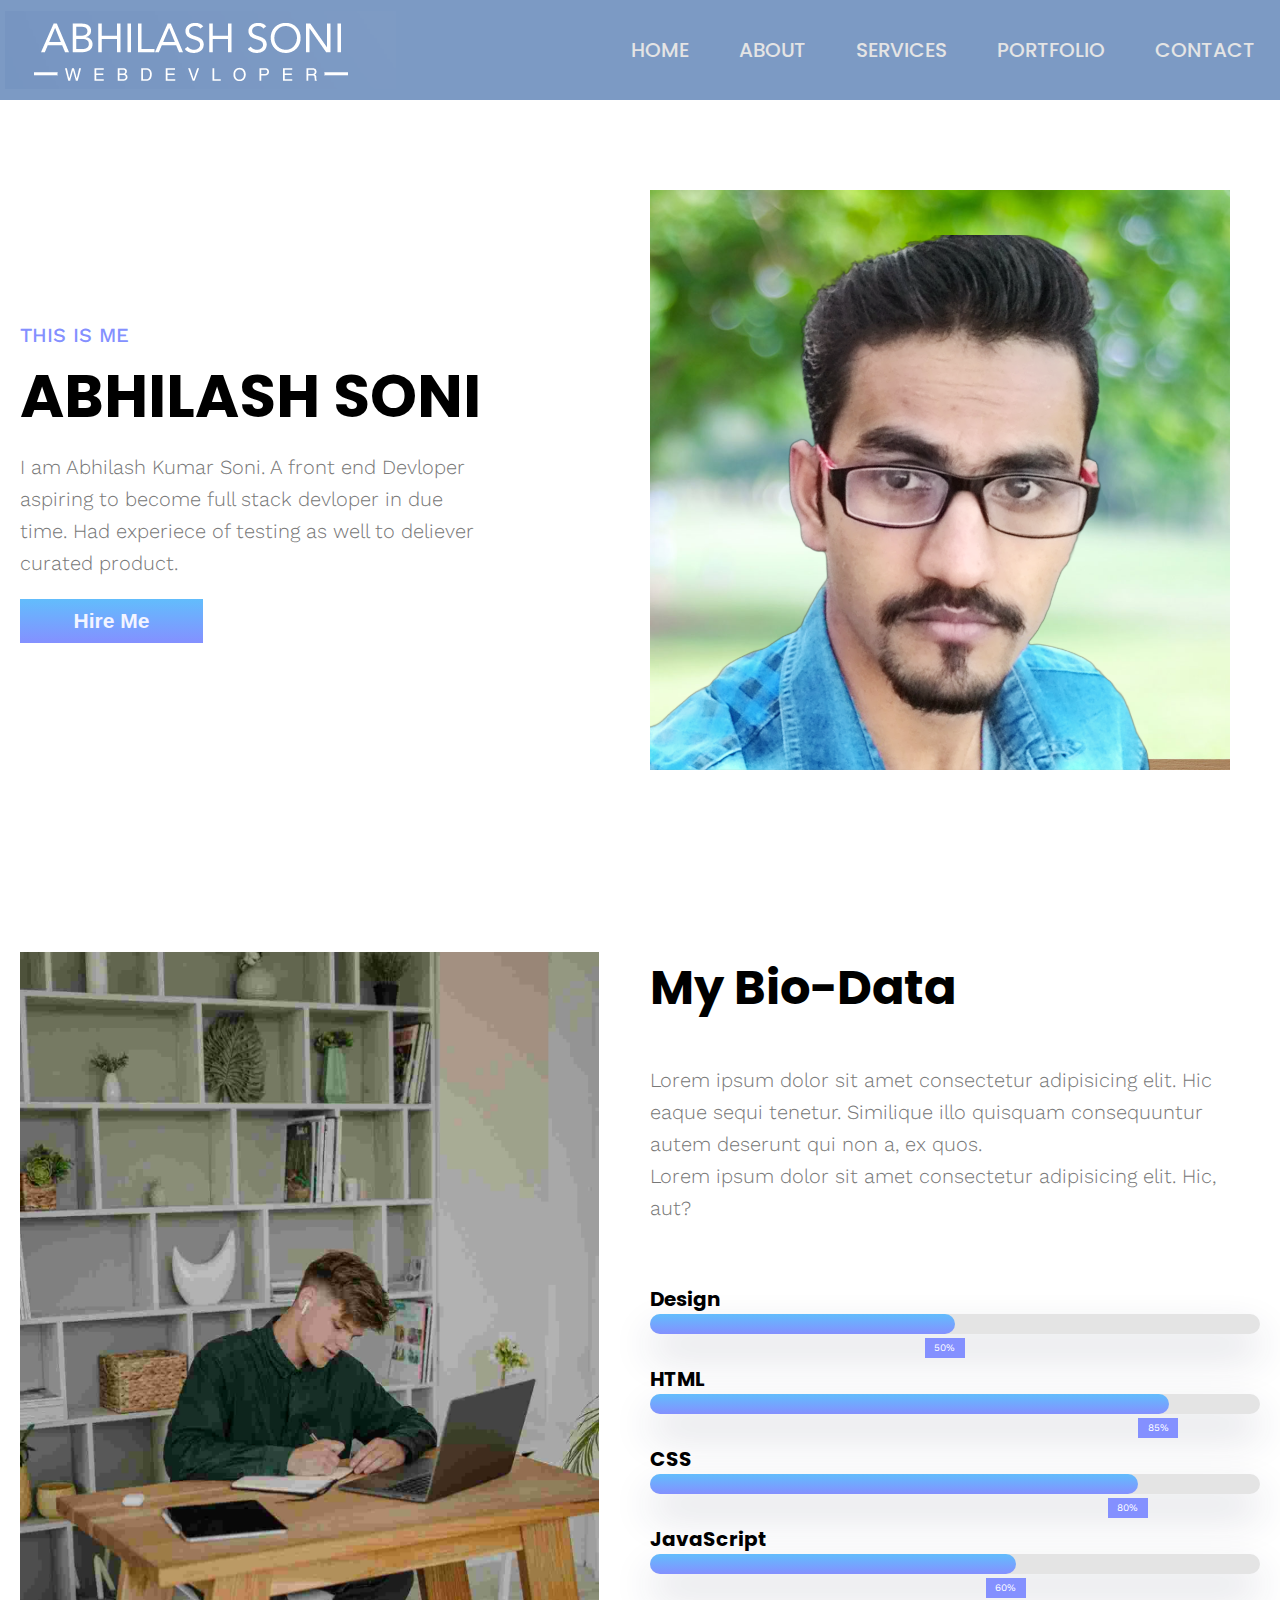
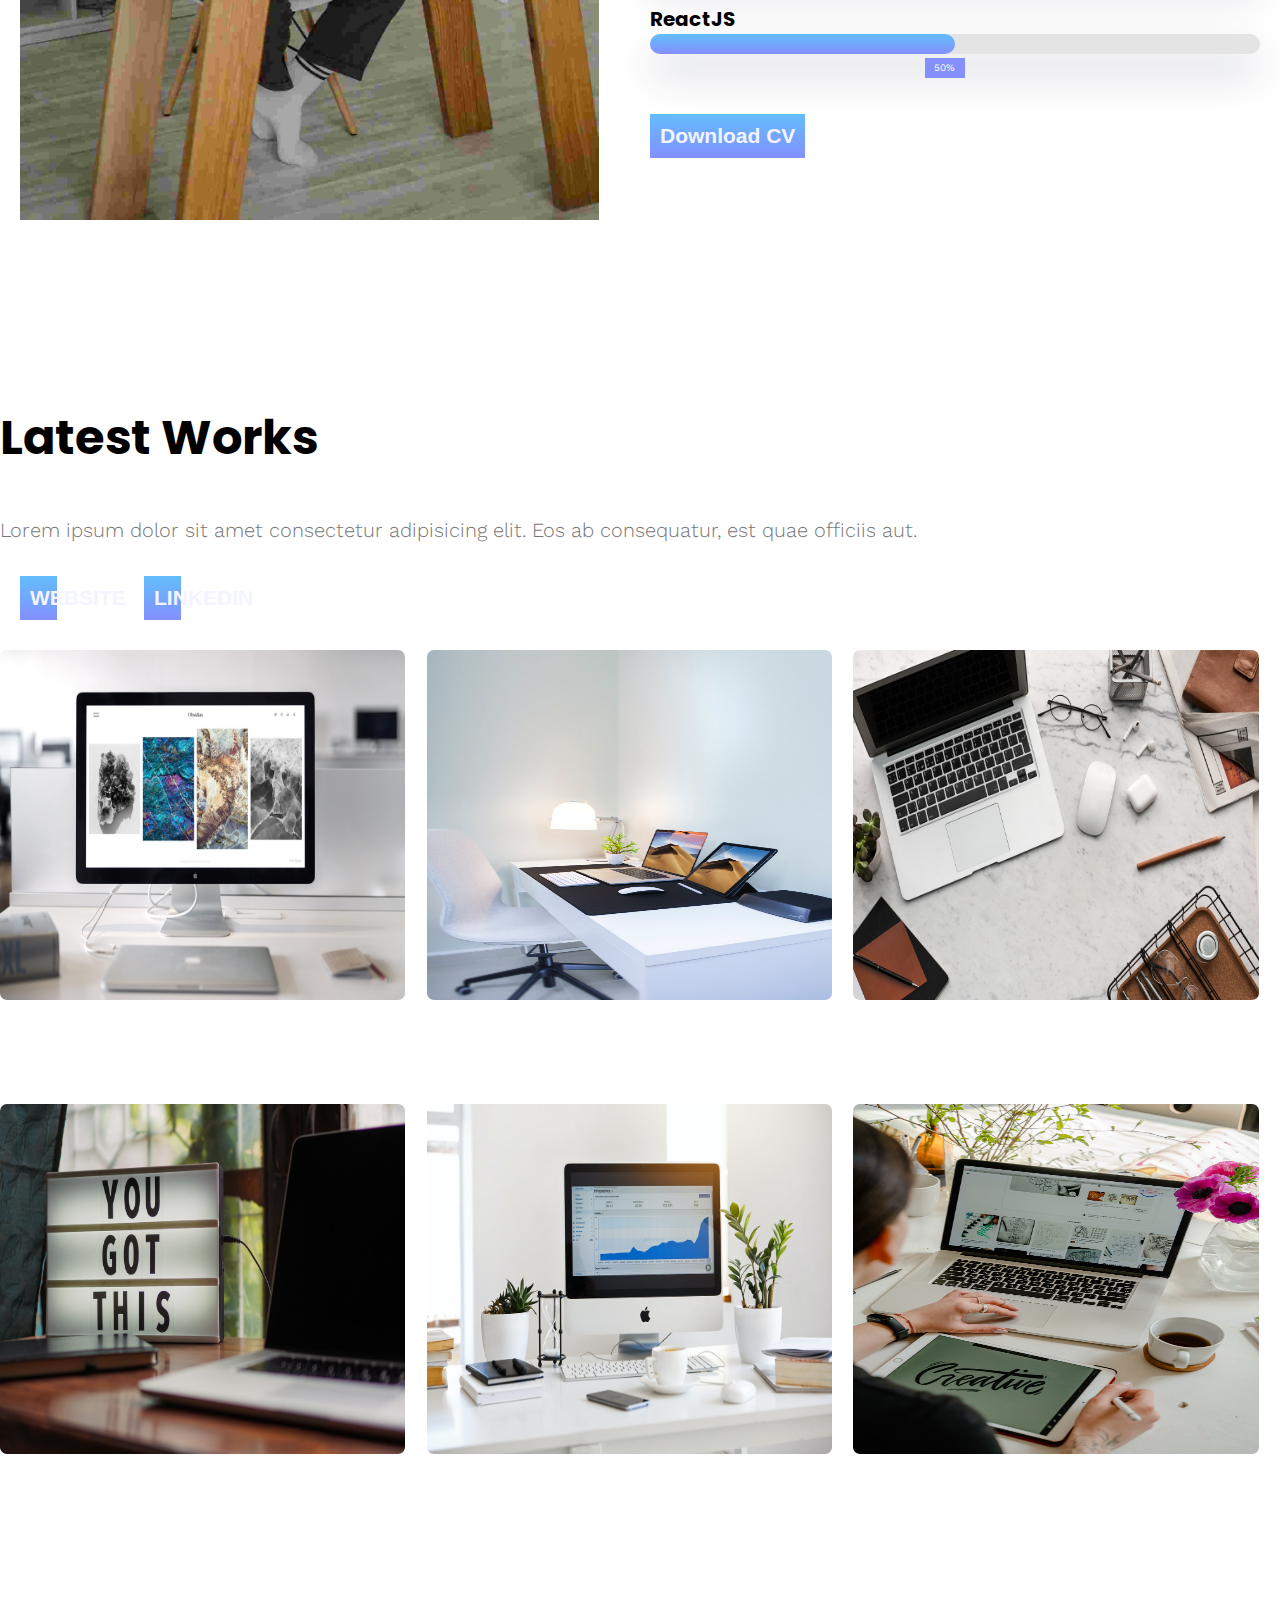
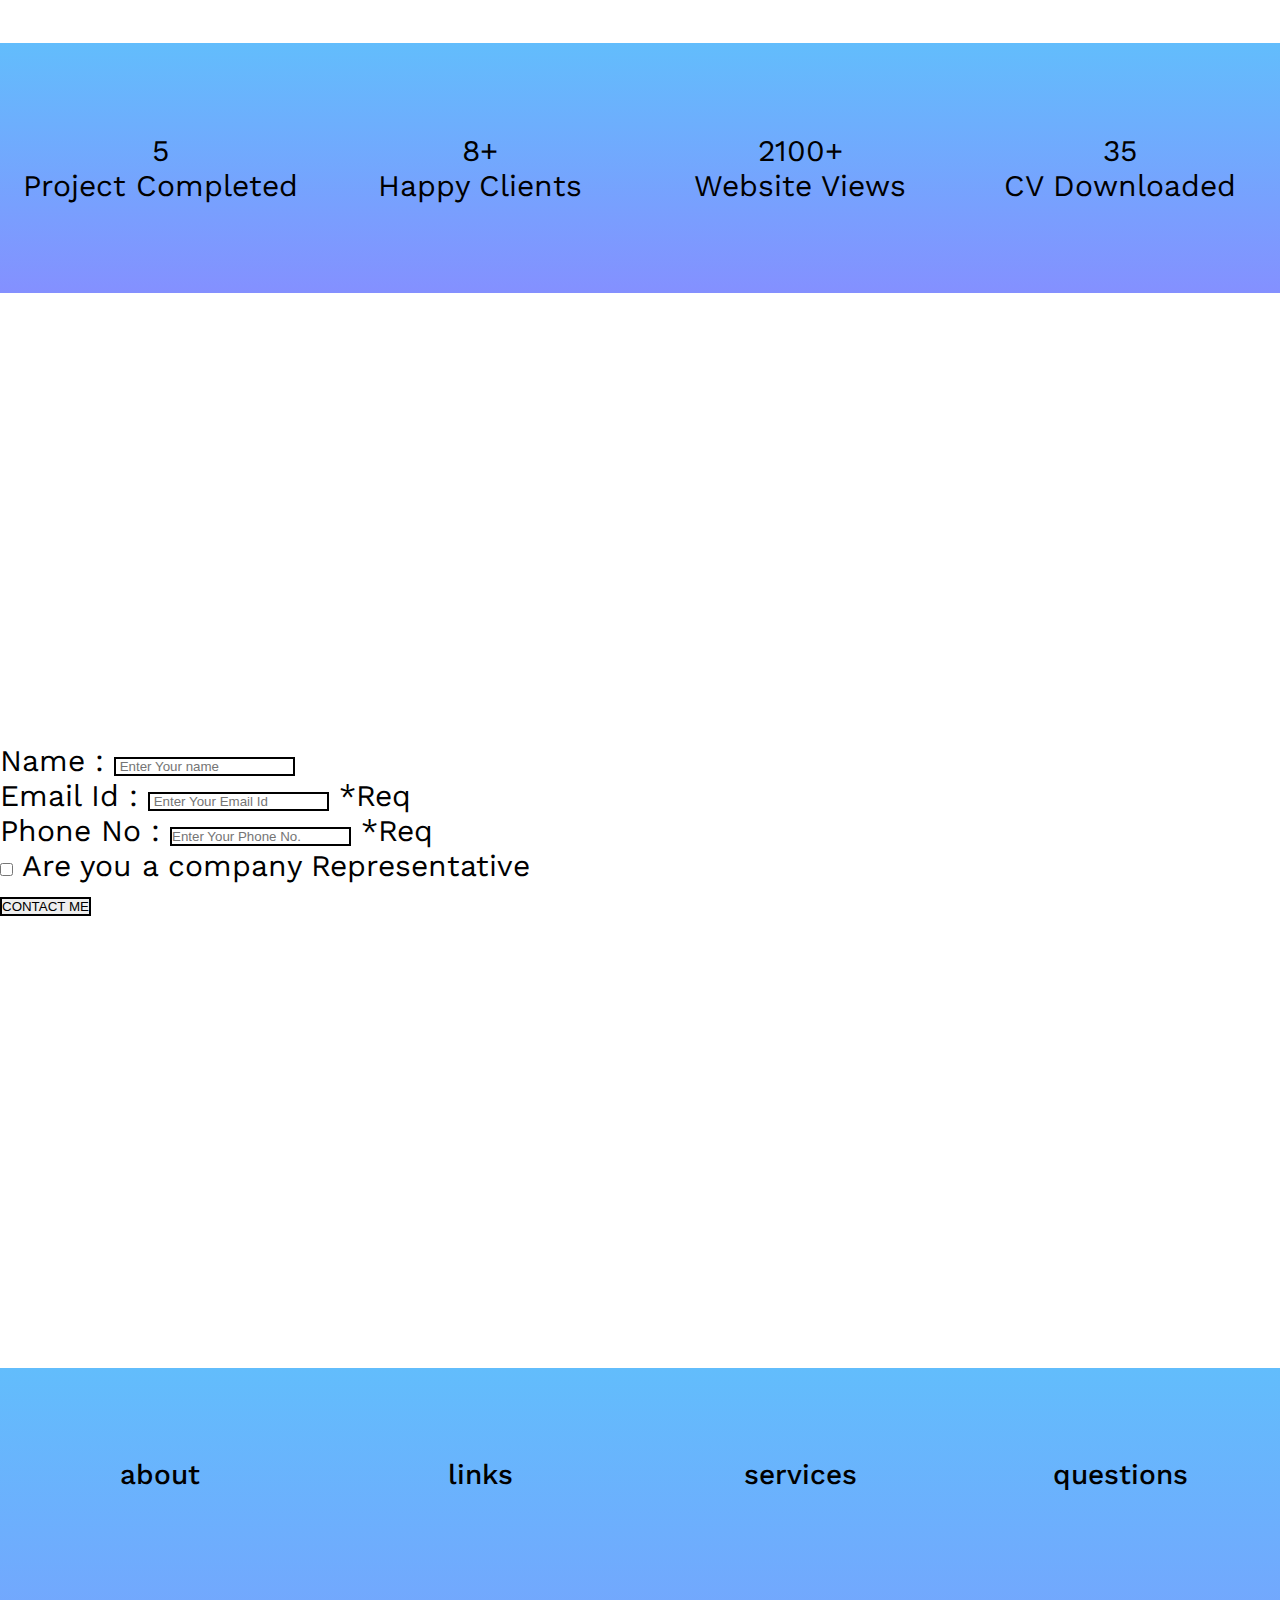
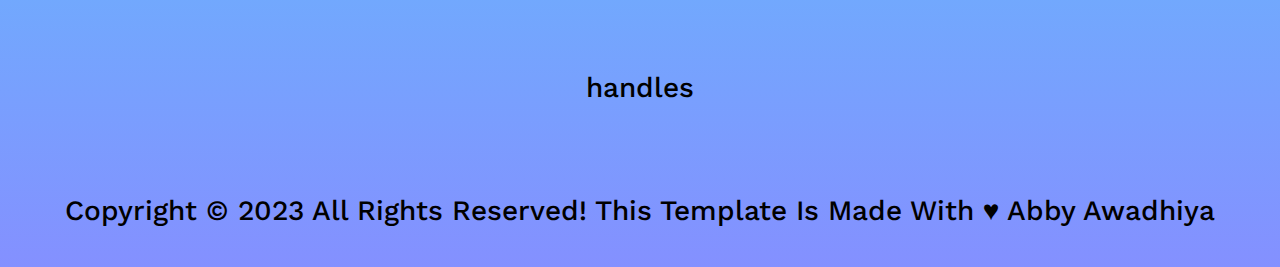
<file: index.html>
<!DOCTYPE html>
<html lang="en">
<head>
    <meta charset="UTF-8">
    <meta http-equiv="X-UA-Compatible" content="IE=edge">
    <meta name="viewport" content="width=device-width, initial-scale=1.0">
    <title>Abby Portfolio</title>

    <link rel="stylesheet" href="Index.css">
    <script src="./React.js"></script>
    
</head>

<body>
<header>
    <img 
    class="logo"
    src="./Images/logo1.png"
    alt="Abby Technical">

    <nav>
        <ul class="nav">
            <li id="A"><a class="home-link link" href="#">HOME</a></li>
            <li id="B"><a class="about-link link" href="#biodata-section">ABOUT</a></li>
            <li id="C"><a class="service-link link" href="#service-section">SERVICES</a></li>
        <li id="D"><a class="portfolio-link link" href="#portfolio-section">PORTFOLIO</a></li>
            <li id="E"><a class="contact-link link" href="#contact-section">CONTACT</a></li>
        </ul>
        <!-- <a target="_blank" href="https://icons8.com/icon/59832/menu">Menu</a> icon by <a target="_blank" href="https://icons8.com">Icons8</a> -->
    </nav>

</header>

<MAIN>       
<!--                 HOME SECTION
 this section displays my photo, name and tagline.
    -->
<section id="home-section" class="grid">
    <div class="lefthome gridbox">
    <p class="tophead">This is me</p>
    <h1> ABHILASH SONI </h1>
    <p class="subhead">I am Abhilash Kumar Soni. A front end Devloper aspiring to become full stack devloper in due time. Had experiece of testing as well to deliever curated product.</p>
    <button><a class="btn-hireme btn" href="#contact-section">Hire Me</a></button>
    </div>

    <div class="righthome gridbox">
    <img src="./Images/HeroB.png" alt="home image">
    </div>
</section>

<!--===================================
        Biodata section starts
======================================= -->

<section id="biodata-section "class="grid">
<div class="leftbio gridbox">
    <img src="./Images/lazy1.jpg" alt="biodata img">
</div>

<div class="rightbio gridbox">

    <h2 class="section-head">My Bio-data</h2>

    <p>Lorem ipsum dolor sit amet consectetur adipisicing elit. Hic eaque sequi tenetur. Similique illo quisquam consequuntur autem deserunt qui non a, ex quos.</p> 
    <p>Lorem ipsum dolor sit amet consectetur adipisicing elit. Hic, aut?</p>

    <ul class="bio-list">
        <li class="biodata-stats">
            <h3>Design</h3>
            <span class="bio-Progressbar designbar">
                <div class="value">50%</div></span>
            
        </li>
        <li class="biodata-stats">
            <h3>HTML</h3>
            <span class="bio-Progressbar htmlbar">
                <div class="value u1">85%</div></span>
        </li>
        <li class="biodata-stats">
            <h3>CSS</h3>
            <span class="bio-Progressbar cssbar">
                <div class="value one">80%</div></span>
        </li>
        <li class="biodata-stats">
            <h3>JavaScript</h3>
            <span class="bio-Progressbar scriptbar">
                <div class="value two">60%</div></span>
        </li>
        <li class="biodata-stats">
            <h3>ReactJS</h3>
            <span class="bio-Progressbar reactbar">
                <div class="value three">50%</div></span>
        </li>
    </ul>
   <button><a class="btn-downloadcv btn" href="./Resume/Abhilash_ManualTester.pdf">Download CV</a></button>
</div>
</section>


<!-- ===================================
        Portfolio section starts
======================================= -->

<section class="portfolio-section">

<h2 class="section-head">Latest Works</h2>

<p>Lorem ipsum dolor sit amet consectetur adipisicing elit. Eos ab consequatur, est quae officiis aut.</p>

<div class="btn-port"> 
<button ><a class="website btn" href="#">WEBSITE</a></button>
<!-- Target is used to open link in new tab -->
<button ><a class="linkedin btn" href="http://linkedin.com" target="_blank">LINKEDIN</a></button>
</div>

<div class="container">
    <div class="img-under box1">
        <img src="./Images/folio/1.jpg" alt="first site">
        <span class="overlay">
            <a href="http://www.google.com" target="_blank" class="section-head">Project 1</a>
        </span>
    </div>

    <div class="img-under box2">
        <img src="./Images/folio/2.jpg" alt="">
            <span class="overlay">
                <a href="http://www.google.com" target="_blank" class="section-head">Project 2</a>
            </span>
    </div>

    <div class="img-under">
        <img src="./Images/folio/3.jpg" alt="">
            <span class="overlay">
                <a href="http://www.google.com" target="_blank" class="section-head">Project 3</a>
            </span>
    </div>

    <div class="img-under">
        <img src="./Images/folio/4.jpg" alt="">
            <span class="overlay">
                <a href="http://www.google.com" target="_blank" class="section-head">Project 4</a>
            </span>
    </div>

    <div class="img-under box5">
        <img src="./Images/folio/5.jpg" alt="">
            <span class="overlay">
                <a href="http://www.google.com" target="_blank" class="section-head">Project 5</a>
            </span>
    </div>

    <div class="img-under box6">
        <img src="./Images/folio/6.jpg" alt="">
            <span class="overlay">
                <a href="http://www.google.com" target="_blank" class="section-head">Project 6</a>
            </span>
    </div>

</div>
</section>

<!-- Counter SECTION
This section is made to display teh stats of website
-->
<section class="stat-section">
    <div class="stat-box">
        <div class="stat-title">
            <span class="statbox1">5</span>
            Project Completed
        </div>
        <div class="stat-title">
            <span class="statbox2">8+</span>
            Happy Clients
        </div>
        <div class="stat-title">
            <span class="statbox3">2100+</span>
            Website Views
        </div>
        <div class="stat-title">
            <span class="statbox4">35</span>
            CV Downloaded
        </div>
    </div>
</section>

<!-- /* ===================================
        Resume section starts
======================================= -->
<section id="resume-section">


</section>



<!-- /* ===================================
        parrallax view
=======================================  -->
<section id="Para-section">


</section>



<!--  /* ===================================
        contact section starts
=======================================  -->
<section class="contact-section">
<form action="#" name="visitor-info" onsubmit="validation(event)">
    Name : <input type="text" id="uname" placeholder=" Enter Your name " value="">
        <span id="vis-name"> <br></span>
    Email Id : <input type="email" id="umail" placeholder=" Enter Your Email Id" value="" >
        <span id="vis-mail">*Req <br></span>
    Phone No : <input type="tel" id="unum" placeholder="Enter Your Phone No." value="">
        <span id="vis-num">*Req <br></span>
    <input type="checkbox" id="iscompany">
        <span id="is-com">Are you a company Representative <br></span>
    <input type="submit" value="CONTACT ME">
</form>

</section>







<!--                 SERVICE SECTION
        this section displays my proficiency in various skills 
    -->
    <section id="service-section"></section>


   
<!--                 CLIENT SECTION
        this section displays my proficiency in various skills 
    -->
    <section id="client-section"></section>

</MAIN>


<Footer>
<div class="footbox">
    <section class="about">about</section>
    <section class="link">links</section>
    <section class="services">services</section>
    <section class="question">questions</section>
    
</div>
<section class="socialmedia">handles</section>
Copyright &copy; 2023 All Rights Reserved! This Template Is Made With &hearts; Abby Awadhiya
</Footer>
</body>

</html>
</file>
<file: Index.css>
@import url("https://fonts.googleapis.com/css2?family=Libre+Franklin:wght@500;600;700&family=Poppins:wght@500;600;700;800&family=Rufina:wght@400;700&family=Work+Sans:wght@400;500&display=swap");

*{
    margin: 0;
    padding: 0;
    box-sizing: border-box;
}

html{
    font-size: 10px;
    font-family: "Work Sans", sans-serif;
}

:root {
    --heading: rgb(0 10 45);
    --para: #777777;
    --para-tint: #e4e4e4;
    --third: #fff;
    --helper: #8490ff;
    --helper-tint: #f3f4ff;
    --bg: #7c9ac4;
    --gradient: linear-gradient(0deg, rgb(132 144 255) 0%, rgb(98 189 252) 100%);
    --shadow: 0px 2rem 4rem 0px rgba(42, 46, 78, 0.2);
    --yellow: rgb(248, 248, 9);
    --white: white;

  }



h1,
h2,
h3,
h4 {
  font-family: "Rufina", serif;
  font-family: "Poppins", sans-serif;
}

h1{
    font-weight: 700;
    font-size: 6rem;
}
h3{
    font-size: 2rem;
}


p{
    color: var(--para);
    line-height: 1.6;
    font-weight: 300;
    font-size: 2rem;
}

/* to remove default blue colour line below anchor tag */
a{
    text-decoration: none;
}

li{
    list-style: none;
}

img{
    max-width: 95%;
}

button{
background: var(--gradient);
padding: 1rem;
border: none;
margin-right: 70%;
font-weight: 590;
font-size: 2.1rem;
cursor: pointer;
transition: all 0.4s ease;
}

.btn{
color: var(--helper-tint);
}

button:hover,
button:active{
    box-shadow: var(--shadow);
}

footer{
    background: var(--gradient);
    font-size: 2.8rem;
    text-align: center;
    padding-bottom: 4rem;
    font-weight: 500;
   
}
/* ===================================
header section starts
======================================= */

header{ 
    padding: 0 0.5rem;
    height: 10rem;
    background-color:var(--bg);
    display: flex;
    justify-content: space-between;
    align-items: center;
}

.nav{
    gap: 3rem;
    display:flex;
}

.link:link,
.link:visited{
  display: inline-block;
  text-decoration: none;
  font-size: 2rem;
  margin-right: 2rem;
  
  font-weight: 500;
  color:var(--para-tint);
  font-family: "Poppins", sans-serif;
  /* for transition on hover we need to add delay on previous property */
  transition: color o.3s linear;
}  

.link:hover,
.link:active{
color: var(--yellow);
}

/* ===================================
Reusable section
======================================= */

section{
    padding: 9rem 0;
}

.grid{
display: grid;
gap: 2rem;
grid-template-columns:repeat(2, 1fr);
margin: 0 2rem;
}

.gridbox{
    max-width: 50vw;
}

.section-head{
    font-size: 4.8rem;
    font-weight: 700;
    margin-bottom: 4rem;
    text-transform: capitalize;
    position: relative;
}
/* ===================================
        home section starts
======================================= */


.lefthome{
    display: flex;
    flex-direction: column;
    justify-content: center;
}

.tophead{
    text-transform: uppercase;
    font-weight: 500;
    font-size: 2rem;
    color: var(--helper);
}



.subhead{
    
 margin:1rem 15rem 2rem 0;
}

/* ===================================
        Biodata section starts
======================================= */

.bio-list{
padding: 6rem 0;
display: flex;
flex-direction: column;
gap: 3rem;
}

.bio-Progressbar{
    display: flex;
    height: 2rem;
    background-color:var(--para-tint);
    border-radius: 10rem;
    box-shadow: var(--shadow);
    position: relative;

}

.bio-Progressbar::before{
content: "";
position:absolute;
top: 0;
left: 0;
width: 100%;
height: inherit;
background:var(--gradient);
border-radius: 10rem;

}

.designbar::before {
    width: 50%;
    
}
.htmlbar::before{
    width: 85%;
}
.cssbar::before{
    width: 80%;
}
.scriptbar::before{
    width: 60%;
}
.reactbar::before{
    width: 50%;
}

.value{
    background:var(--helper);
    color: var(--white);
    position: relative;
    top: 2.4rem;
    width: 4rem;
    height: 2rem;
display:flex;
justify-content: center;
align-items: center;
}

/* to move percent box below progress bar */
.designbar> .value{
    left: 45%;
    
}
.htmlbar> .value{
    left: 80%;
}
.cssbar> .value{
    left: 75%;
}
.scriptbar> .value{
    left:55%;
}
.reactbar> .value{
    left:45%;
}

/* ===================================
        Portfolio section starts
======================================= */
.portfolio-section {
    transition: all 0.8s linear;
}

.btn-port{
    display:grid;
    grid-template-columns:repeat(10,1fr);
   margin:3rem 2rem;
}

.container{
    display: grid;
    grid-template-columns: repeat(3, 1fr);
    gap: 0.5rem 0;

}

.img-under img{
    width: 100%;
    height: 35rem;
    border-radius: 7px;
    position: relative; 
}


.overlay {
    position: relative;
    top: 0;
    left: 0;
    height: 80%;
    width: 95%;
    background: red;
}

.overlay{
    position: relative;
    top: -36rem;
    left: 0;
   
    background: -webkit-linear-gradient(
      0deg,
      rgb(132 144 255) 0%,
      rgb(98 189 252) 100%
    );
    opacity: 0;
    color: var(--third);
    display: flex;
    justify-content: center;
    align-items: center;
    transform: translateY(100%);
    transition: all 0.3s linear;
    border-radius: 7px;
}

.img-under:hover > .overlay {
    opacity: 0.8;
    transform: translateY(0);
    cursor: pointer;
  }
  
  
    

/* ===================================
        Stats section starts
======================================= */
.stat-section{
background:var(--gradient);
}

.stat-box{
    display: grid;
    grid-template-columns:repeat(4,1fr);
}

.stat-title{
   
    font-size: 3rem;
    display: grid;
    grid-template-columns: repeat(4, 1 fr);
    justify-content: center;
    text-align: center;
}

/* ===================================
        Resume section starts
======================================= */

/* ===================================
        parrallax view
======================================= */

/* ===================================
        contact section starts
======================================= */
.contact-section{
    width: 100%;
    font-size: 3rem;
}

.input{
    size: 5rem;
}

input:invalid {
    border: 2px dashed red;
  }
  
  input:valid {
    border: 2px solid black;
  }
  
/* ===================================
        Footer section starts
======================================= */
.footbox{
    display: grid;
    grid-template-columns: repeat(4,1fr);
}
</file>
